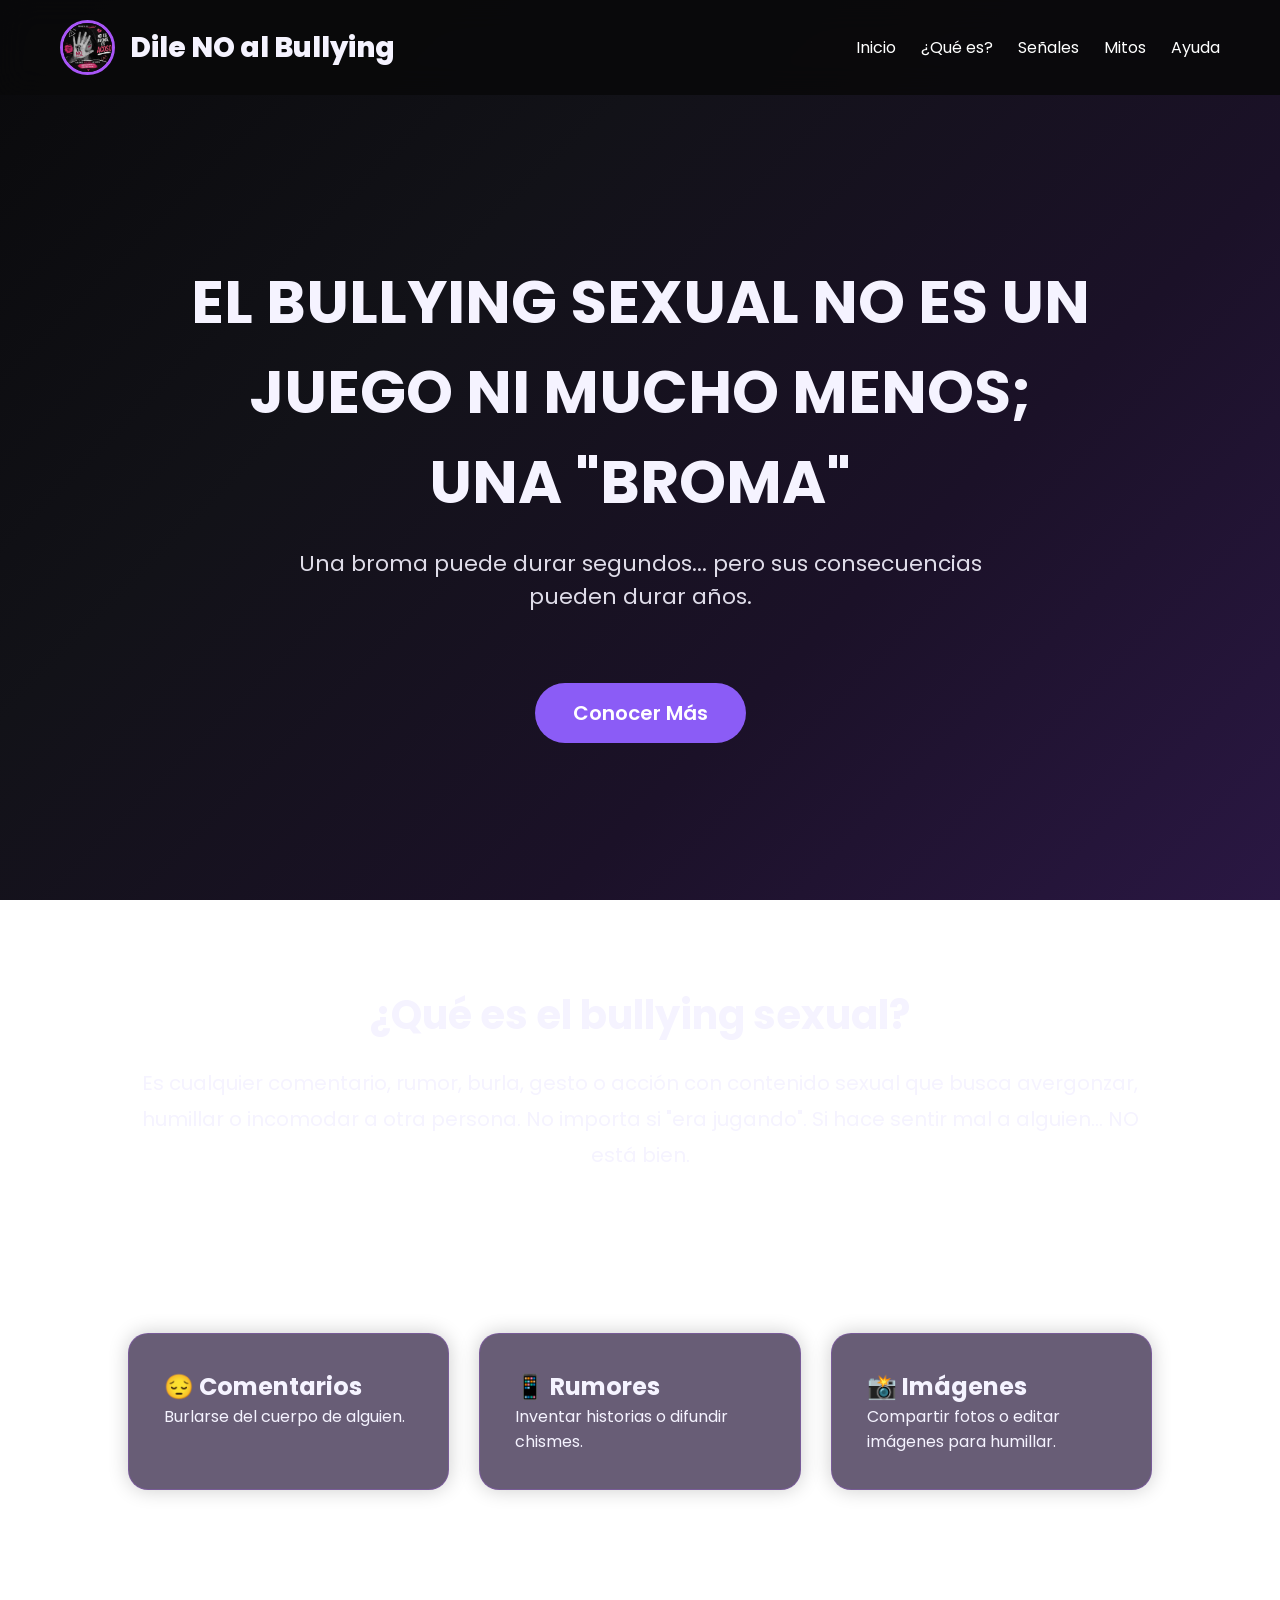
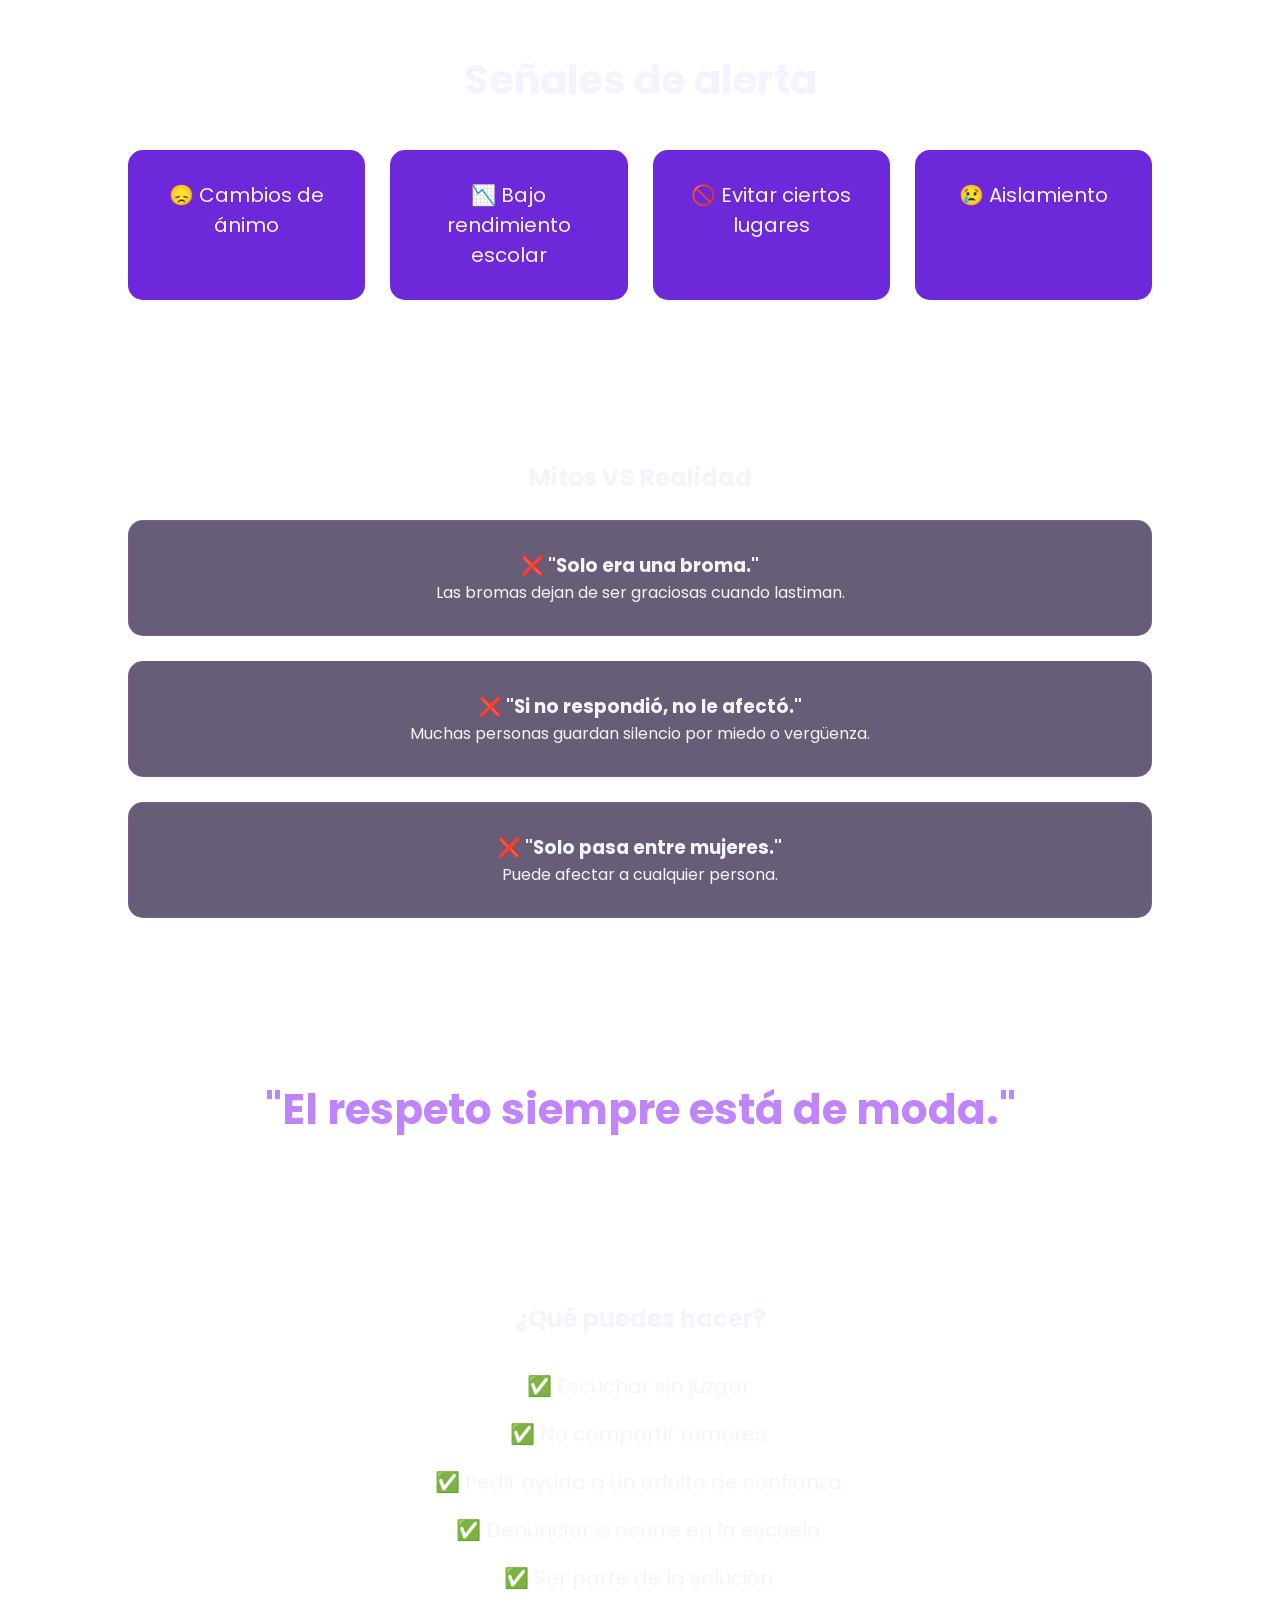
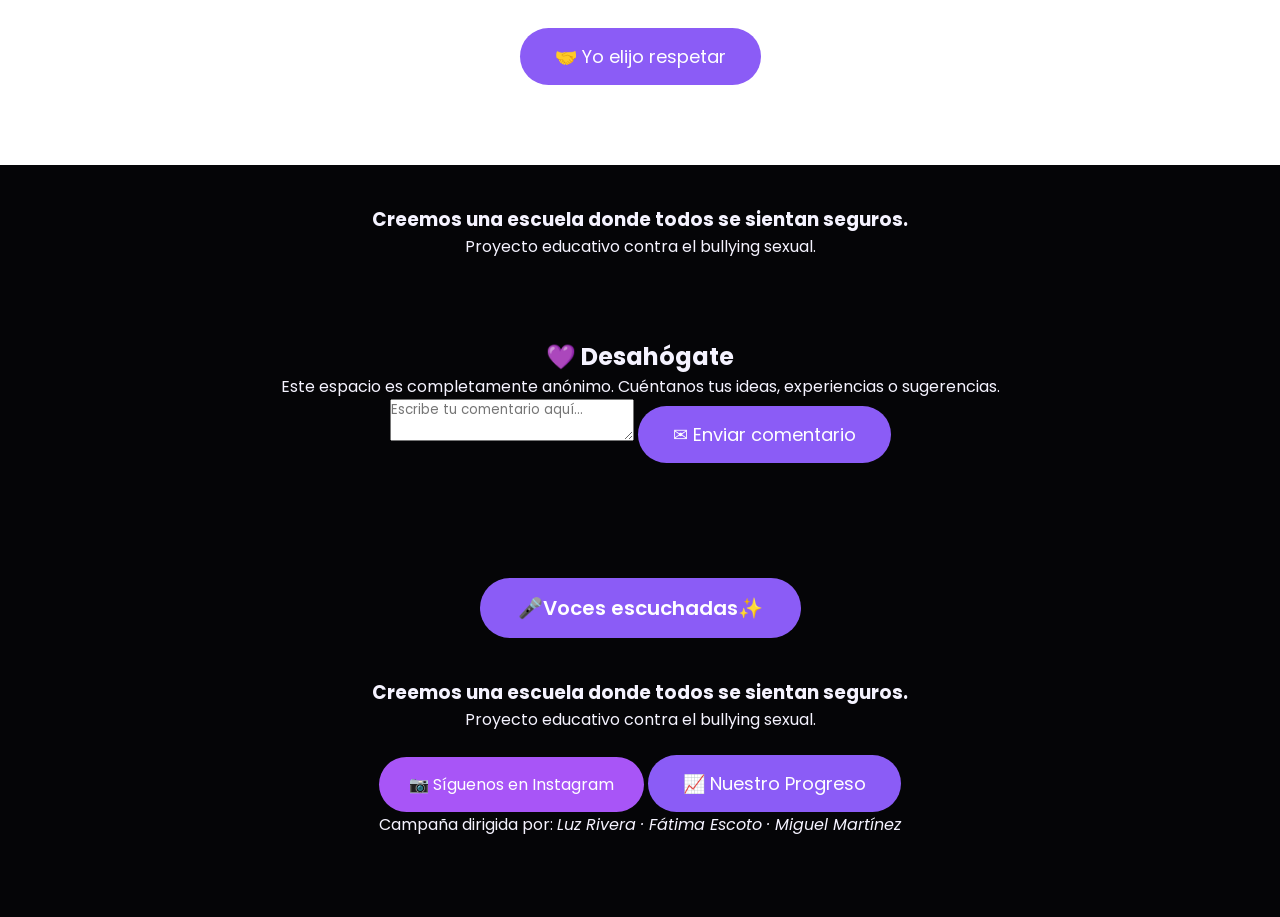
<file: index.html>
<!DOCTYPE html>
<html lang="es">

<head>

    <!-- Google Analytics -->
    <script async src="https://www.googletagmanager.com/gtag/js?id=G-J3F2F3NEQV"></script>
    <script>
        window.dataLayer = window.dataLayer || [];
        function gtag(){dataLayer.push(arguments);}
        gtag('js', new Date());

        gtag('config', 'G-J3F2F3NEQV');
    </script>

    <meta charset="UTF-8">
    <meta name="viewport" content="width=device-width, initial-scale=1.0">

    <title>El Bullying Sexual No Es Un Juego</title>

    <link rel="stylesheet" href="style.css">

    <link rel="preconnect" href="https://fonts.googleapis.com">
    <link rel="preconnect" href="https://fonts.gstatic.com" crossorigin>

    <link href="https://fonts.googleapis.com/css2?family=Poppins:wght@300;400;600;700;800&display=swap" rel="stylesheet">

</head>

<body>

<div class="loader">
    <h1>Cargando...</h1>
</div>

<header>

<nav>

<div class="logo">

    <img src="imagenes/WhatsApp Image 2026-07-25 at 2.46.03 PM.jpeg" alt="Equipo">

    <span>Dile NO al Bullying</span>

</div>

<ul>

    <li><a href="#inicio">Inicio</a></li>
    <li><a href="#quees">¿Qué es?</a></li>
    <li><a href="#senales">Señales</a></li>
    <li><a href="#mitos">Mitos</a></li>
    <li><a href="#ayuda">Ayuda</a></li>

</ul>

</nav>

<section id="inicio" class="hero">

<h1>
EL BULLYING SEXUAL NO ES UN JUEGO NI MUCHO MENOS; UNA "BROMA"
</h1>

<p>
Una broma puede durar segundos...
pero sus consecuencias pueden durar años.
</p>

<a href="#quees" class="boton">
    Conocer Más
</a>

</section>

</header>

<section id="quees" class="info">

<h2>¿Qué es el bullying sexual?</h2>

<p>

Es cualquier comentario, rumor, burla, gesto o acción con contenido sexual que busca avergonzar, humillar o incomodar a otra persona.

No importa si "era jugando".

Si hace sentir mal a alguien...
NO está bien.

</p>

</section>



<section class="cards">

<div class="card">

<h2>😔 Comentarios</h2>

<p>

Burlarse del cuerpo de alguien.

</p>

</div>

<div class="card">

<h2>📱 Rumores</h2>

<p>

Inventar historias o difundir chismes.

</p>

</div>

<div class="card">

<h2>📸 Imágenes</h2>

<p>

Compartir fotos o editar imágenes para humillar.

</p>

</div>

</section>



<section id="senales">

<h2 class="titulo">Señales de alerta</h2>

<div class="contenedor">

<div class="caja">
😞 Cambios de ánimo
</div>

<div class="caja">
📉 Bajo rendimiento escolar
</div>

<div class="caja">
🚫 Evitar ciertos lugares
</div>

<div class="caja">
😢 Aislamiento
</div>

</div>

</section>



<section id="mitos" class="mitos">

<h2>Mitos VS Realidad</h2>

<div class="mito">

<h3>❌ "Solo era una broma."</h3>

<p>

Las bromas dejan de ser graciosas cuando lastiman.

</p>

</div>

<div class="mito">

<h3>❌ "Si no respondió, no le afectó."</h3>

<p>

Muchas personas guardan silencio por miedo o vergüenza.

</p>

</div>

<div class="mito">

<h3>❌ "Solo pasa entre mujeres."</h3>

<p>

Puede afectar a cualquier persona.

</p>

</div>

</section>



<section class="frase">

<h2>

"El respeto siempre está de moda."

</h2>

</section>



<section id="ayuda" class="ayuda">

<h2>¿Qué puedes hacer?</h2>

<ul>

<li>✅ Escuchar sin juzgar.</li>

<li>✅ No compartir rumores.</li>

<li>✅ Pedir ayuda a un adulto de confianza.</li>

<li>✅ Denunciar si ocurre en la escuela.</li>

<li>✅ Ser parte de la solución.</li>

</ul>

<button id="promesa">

🤝 Yo elijo respetar

</button>

<p id="mensaje"></p>

</section>



<footer>

<h3>

Creemos una escuela donde todos se sientan seguros.

</h3>

<p>

Proyecto educativo contra el bullying sexual.

</p>

    <section class="comentarios">

<h2>💜 Desahógate</h2>

<p>
Este espacio es completamente anónimo.
Cuéntanos tus ideas, experiencias o sugerencias.
</p>

<form action="https://formspree.io/f/xrpzzgzb" method="POST">

<textarea
name="mensaje"
placeholder="Escribe tu comentario aquí..."
required></textarea>

<button type="submit">
✉ Enviar comentario
</button>

</form>

</section>

<a href="mural.html" class="boton">
    🎤Voces escuchadas✨
</a>

<footer>

<h3>
Creemos una escuela donde todos se sientan seguros.
</h3>

<p>
Proyecto educativo contra el bullying sexual.
</p>

<a
href="https://www.instagram.com/stop.bullying_ya/"
target="_blank"
class="instagram">

📷 Síguenos en Instagram
</a>
<a
href="progreso.html"
class="boton-progreso">

📈 Nuestro Progreso

</a>

<p>

Campaña dirigida por:
<em>Luz Rivera · Fátima Escoto · Miguel Martínez</em>

</p>

</footer>

<script src="script.js"></script>

</body>

</html>
</file>
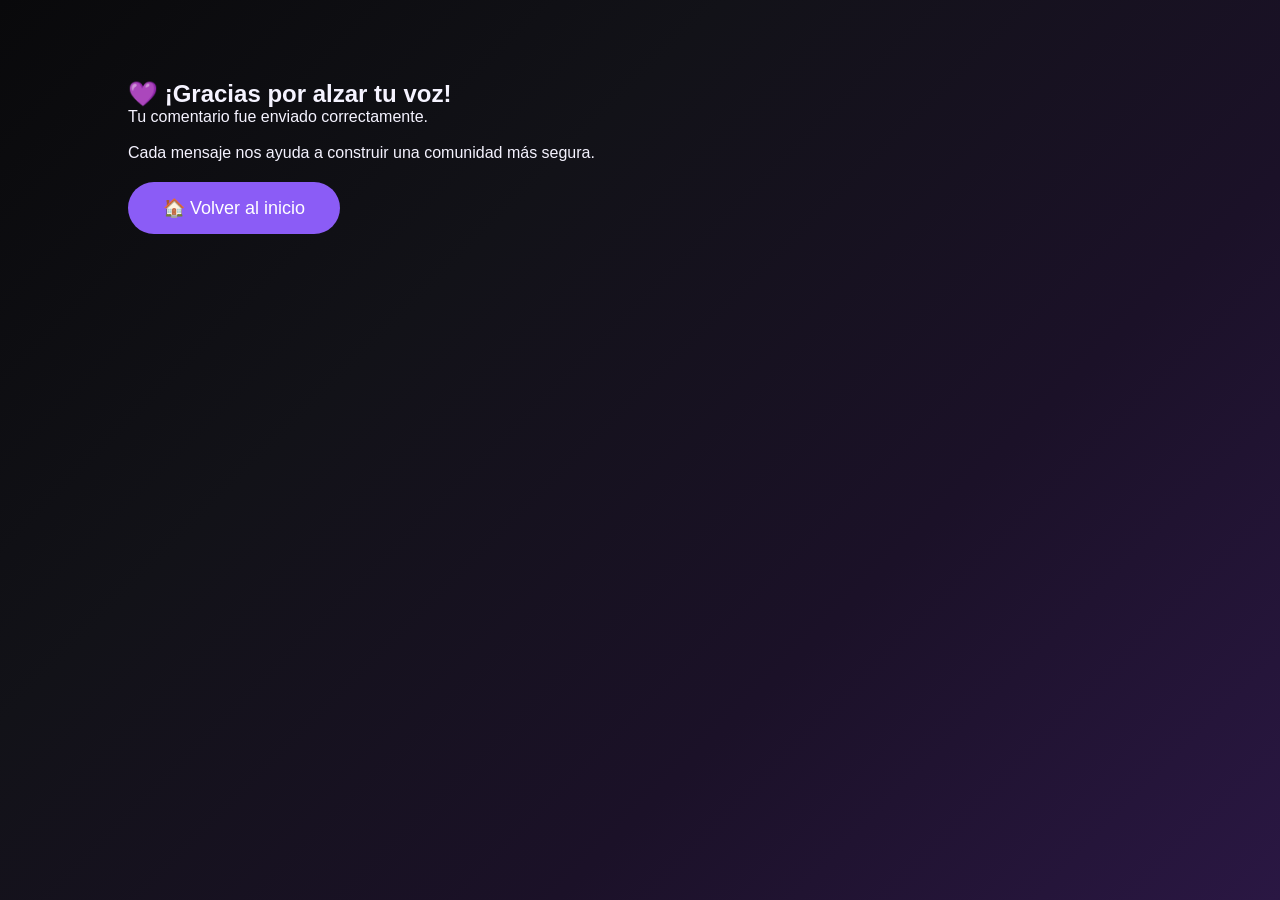
<file: gracias.html>
<!DOCTYPE html>
<html lang="es">

<head>

<meta charset="UTF-8">

<meta name="viewport" content="width=device-width, initial-scale=1.0">

<title>¡Gracias!</title>

<link rel="stylesheet" href="style.css">

</head>

<body>

<section class="gracias">

<h1>💜 ¡Gracias por alzar tu voz!</h1>

<p>

Tu comentario fue enviado correctamente.

<br><br>

Cada mensaje nos ayuda a construir
una comunidad más segura.

</p>

<a href="index.html" class="boton-progreso">

🏠 Volver al inicio

</a>

</section>

</body>

</html>
</file>
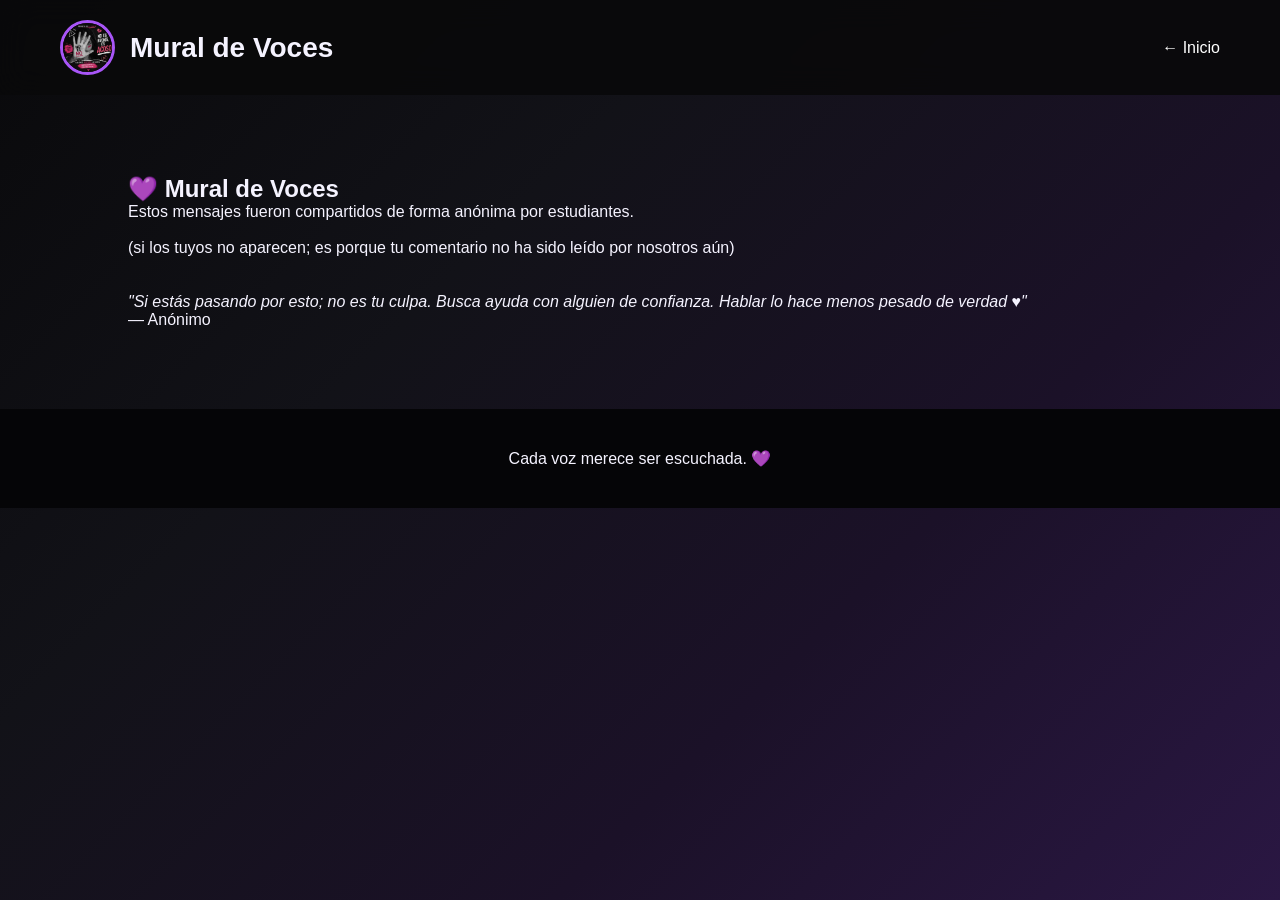
<file: mural.html>
<!DOCTYPE html>
<html lang="es">

<head>

    <meta charset="UTF-8">

    <title>Mural de Voces</title>

    <link rel="stylesheet" href="style.css">

</head>

<body>

<header>

<nav>

<div class="logo">

<img src="imagenes/WhatsApp Image 2026-07-25 at 2.46.03 PM.jpeg" alt="Equipo">

<span>Mural de Voces</span>

</div>

<ul>

<li><a href="index.html"> ← Inicio</a></li>

</ul>

</nav>

</header>

<section class="mural">

<h1>💜 Mural de Voces</h1>

<p>

Estos mensajes fueron compartidos de forma anónima por estudiantes. <br><br>
  (si los tuyos no aparecen; es porque tu comentario no ha sido leído por nosotros aún)
    
<br>
<br>
<br>
    
</p>

<div class="comentarios-publicos">

<div class="comentario">

<p>

<em>"Si estás pasando por esto; no es tu culpa. Busca ayuda con alguien de confianza. Hablar lo hace menos pesado de verdad ♥"</em>

</p>

<span>— Anónimo</span>

</div>

  </div>

</section>

<footer>

<p>

Cada voz merece ser escuchada. 💜

</p>

</footer>

</body>

</html>
</file>
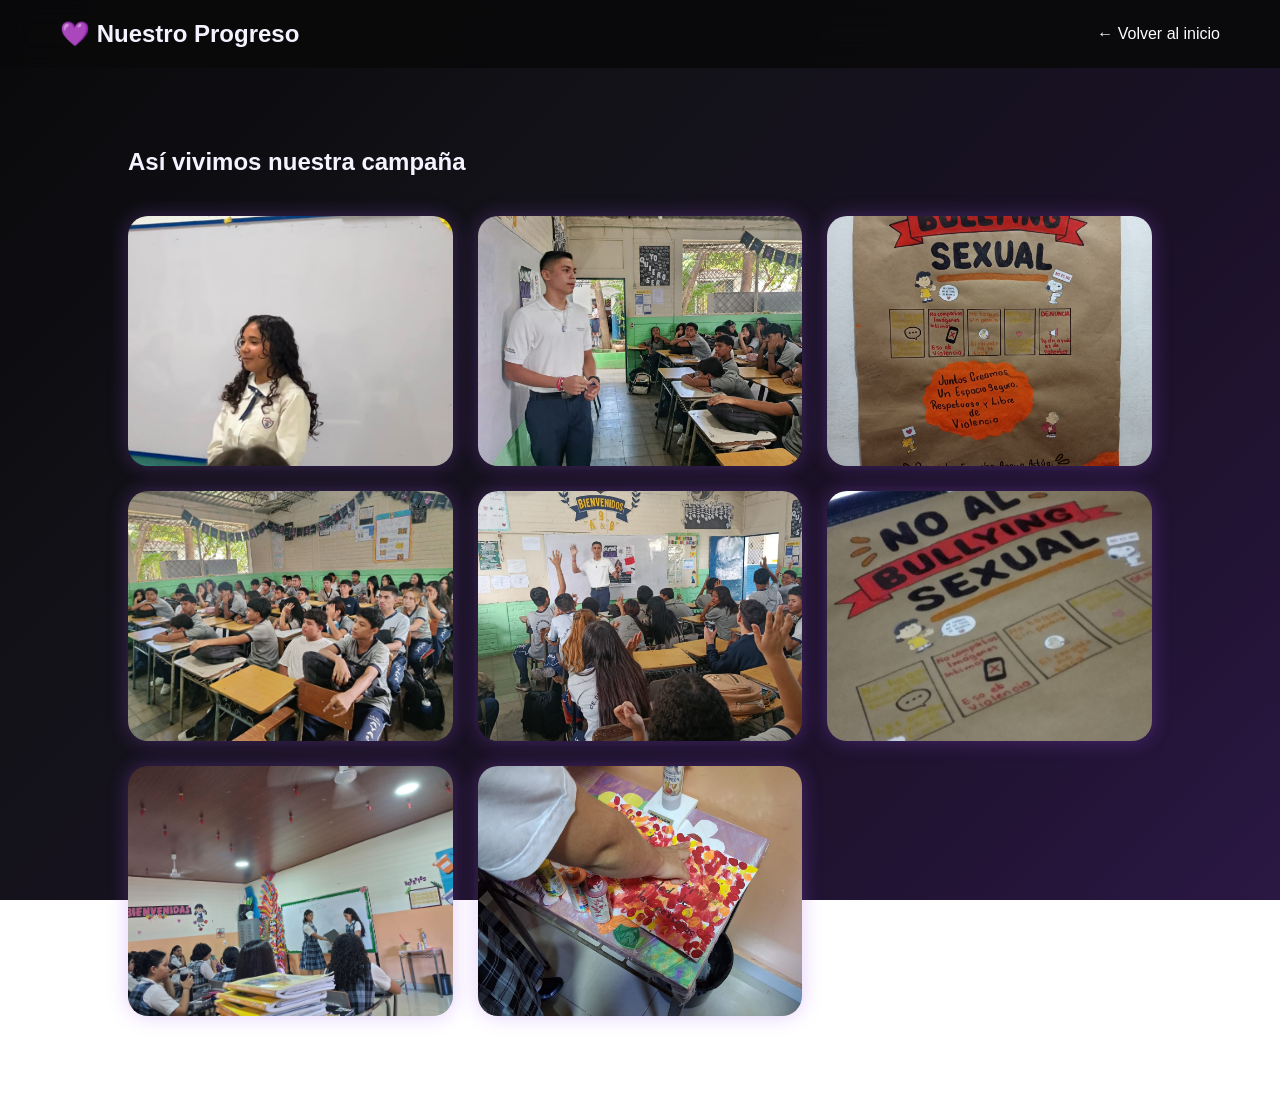
<file: progreso.html>
<!DOCTYPE html>

<html lang="es">

<head>

<meta charset="UTF-8">

<meta name="viewport"
content="width=device-width, initial-scale=1.0">

<title>Nuestro Progreso</title>

<link rel="stylesheet" href="style.css">

</head>

<body>

<nav>

<h2>💜 Nuestro Progreso</h2>

<a href="index.html">
← Volver al inicio
</a>

</nav>

<section>

<h1>Así vivimos nuestra campaña</h1>

<div class="galeria">

<img src="imagenes/WhatsApp Image 2026-07-27 at 11.23.37 AM.jpeg">

<img src="imagenes/WhatsApp Image 2026-07-27 at 11.51.52 AM.jpeg">
  
<img src="imagenes/WhatsApp Image 2026-08-02 at 10.50.10 PM.jpeg">
  
<img src="imagenes/WhatsApp Image 2026-07-27 at 11.51.53 AM.jpeg">

<img src="imagenes/WhatsApp Image 2026-07-27 at 11.51.54 AM.jpeg">

<img src="imagenes/WhatsApp Image 2026-07-29 at 9.13.25 PM.jpeg">

<img src="imagenes/WhatsApp Image 2026-07-30 at 10.52.17 AM.jpeg">
  
<img src="imagenes/WhatsApp Image 2026-07-30 at 10.52.18 AM.jpeg">

</div>

</section>

</body>

</html>
</file>
<file: style.css>
/* ========================= */
/*        ESTILOS BASE       */
/* ========================= */

*{
    margin:0;
    padding:0;
    box-sizing:border-box;
    font-family:'Poppins',sans-serif;
    scroll-behavior:smooth;
}

body{
    background:linear-gradient(
        135deg,
        #09090B,
        #121218,
        #1B1128,
        #2A1743
    );

     background-attachment:fixed;

    color:#F5F3FF;
}

/* ========================= */
/*          LOADER           */
/* ========================= */

.loader{
    position:fixed;
    width:100%;
    height:100vh;
    background:#09090B;
    display:flex;
    justify-content:center;
    align-items:center;
    z-index:9999;
    animation:desaparecer .8s forwards;
    animation-delay:1.5s;
}

@keyframes desaparecer{
    to{
        opacity:0;
        visibility:hidden;
    }
}

/* ========================= */
/*        NAVEGACIÓN         */
/* ========================= */

nav{

display:flex;
justify-content:space-between;
align-items:center;

padding:20px 60px;

position:sticky;
top:0;

background:rgba(9,9,11,.90);
backdrop-filter:blur(15px);

z-index:100;

}

.logo{

font-size:28px;
font-weight:800;

}

nav ul{

display:flex;
gap:25px;
list-style:none;

}

nav a{

color:white;
text-decoration:none;
transition:.3s;

}

nav a:hover{

color:#C084FC;

}

.hero{

    height:90vh;

    display:flex;

    flex-direction:column;

    justify-content:center;

    align-items:center;

    text-align:center;

    padding:30px;

}

.hero h1{

font-size:60px;

max-width:900px;

margin-bottom:20px;

animation:subir 1s;

}

.hero p{

font-size:22px;

max-width:700px;

opacity:.9;

margin-bottom:35px;

animation:subir 1.3s;

}

button{

background:#8B5CF6;

color:white;

border:none;

padding:15px 35px;

font-size:18px;

border-radius:40px;

cursor:pointer;

transition:.3s;

}

.boton{

    display:inline-block;

    margin-top:35px;

    background:#8B5CF6;

    color:white;

    text-decoration:none;

    padding:15px 38px;

    border-radius:40px;

    font-size:20px;

    font-weight:600;

    transition:.3s;

}

.boton:hover{

    background:#A855F7;

    transform:scale(1.08);

    box-shadow:0 0 25px #A855F7;

}

.instagram{

display:inline-block;

margin-top:25px;

padding:15px 30px;

background:#A855F7;

color:white;

text-decoration:none;

border-radius:40px;

transition:.3s;

}

.logo{

    display:flex;
    align-items:center;
    gap:15px;

    font-size:28px;
    font-weight:800;

}

.logo img{

    width:55px;
    height:55px;

    border-radius:50%;

    object-fit:cover;

    border:3px solid #A855F7;

}

.logo img{

    transition:.4s;

}

.logo img:hover{

    transform:scale(1.12) rotate(-5deg);

    box-shadow:0 0 20px #A855F7;

}

.instagram:hover{

background:#C084FC;

transform:scale(1.05);

}

button:hover{

transform:scale(1.08);

background:#A855F7;

box-shadow:0 0 25px #A855F7;

}
.boton-progreso{

display:inline-block;

margin-top:20px;

padding:15px 35px;

background:#8B5CF6;

color:white;

text-decoration:none;

border-radius:40px;

font-size:18px;

transition:.3s;

}

.boton-progreso:hover{

background:#A855F7;

transform:scale(1.08);

box-shadow:0 0 20px #A855F7;

}

.galeria{

display:grid;

grid-template-columns:repeat(auto-fit,minmax(280px,1fr));

gap:25px;

margin-top:40px;

}

.galeria img{

width:100%;

height:250px;

object-fit:cover;

border-radius:20px;

transition:.4s;

box-shadow:0 0 20px rgba(168,85,247,.3);

}

.galeria img:hover{

transform:scale(1.05);

box-shadow:0 0 35px rgba(168,85,247,.8);

}

/* ========================= */
/*       SECCIONES           */
/* ========================= */

section{

padding:80px 10%;

}

.info{

text-align:center;

}

.info h2{

font-size:40px;

margin-bottom:20px;

}

.info p{

font-size:20px;

line-height:1.8;

}

/* ========================= */
/*          TARJETAS         */
/* ========================= */

.cards{

display:grid;

grid-template-columns:repeat(auto-fit,minmax(250px,1fr));

gap:30px;

}

.card{

background:rgba(40,25,60,.70);

padding:35px;

border-radius:20px;

backdrop-filter:blur(10px);

transition:.4s;

box-shadow:0 0 20px rgba(0,0,0,.2);

border:1px solid rgba(168,85,247,.25);

}

.card:hover{

transform:translateY(-10px);

background:rgba(60,35,90,.90);

border:1px solid rgba(168,85,247,.25);

}

/* ========================= */
/*       SEÑALES             */
/* ========================= */

.titulo{

text-align:center;

font-size:40px;

margin-bottom:40px;

}

.contenedor{

display:grid;

grid-template-columns:repeat(auto-fit,minmax(220px,1fr));

gap:25px;

}

.caja{

background:#6D28D9;

padding:30px;

border-radius:15px;

text-align:center;

font-size:20px;

transition:.3s;

}

.caja:hover{

transform:scale(1.05);

}

/* ========================= */
/*      MITOS               */
/* ========================= */

.mitos{

text-align:center;

}

.mito{

margin-top:25px;

background:rgba(40,25,60,.70);

padding:30px;

border-radius:15px;

border:1px solid rgba(168,85,247,.25);

}

/* ========================= */
/*      FRASE               */
/* ========================= */

.frase{

text-align:center;

font-size:28px;

font-weight:bold;

color:#C084FC;

}

/* ========================= */
/*       AYUDA              */
/* ========================= */

.ayuda{

text-align:center;

}

.ayuda ul{

list-style:none;

margin:35px 0;

}

.ayuda li{

margin:18px;

font-size:20px;

}

/* ========================= */
/*        FOOTER            */
/* ========================= */

footer{

padding:40px;

text-align:center;

background:#050507;

}

/* ========================= */
/*      ANIMACIONES         */
/* ========================= */

@keyframes subir{

from{

opacity:0;

transform:translateY(60px);

}

to{

opacity:1;

transform:translateY(0);

}

}

/* ========================= */
/*      RESPONSIVE          */
/* ========================= */

@media(max-width:768px){

nav{

flex-direction:column;

gap:15px;

padding:20px;

}

nav ul{

flex-wrap:wrap;

justify-content:center;

}

.hero h1{

font-size:38px;

}

.hero p{

font-size:18px;

}

.info h2{

font-size:32px;

}
.comentarios{

    max-width:700px;

    margin:80px auto;

    text-align:center;

}

.comentarios h2{

    color:#C084FC;

    margin-bottom:15px;

}

.comentarios p{

    margin-bottom:25px;

}

.comentarios textarea{

    width:100%;

    height:180px;

    padding:18px;

    border:none;

    border-radius:18px;

    resize:none;

    background:#1B1128;

    color:white;

    font-size:17px;

    outline:none;

}

.comentarios textarea:focus{

    box-shadow:0 0 20px rgba(168,85,247,.6);

}

.comentarios button{

    margin-top:20px;

}
.gracias{

height:100vh;

display:flex;

flex-direction:column;

justify-content:center;

align-items:center;

text-align:center;

padding:30px;

}

.gracias h1{

font-size:55px;

margin-bottom:25px;

color:#C084FC;

}

.gracias p{

font-size:22px;

max-width:700px;

line-height:1.8;

}
/* ========================= */
/*       MURAL DE VOCES      */
/* ========================= */

.mural{

    min-height:100vh;

    padding:80px 10%;

    text-align:center;

}


.mural h1{

    font-size:50px;

    color:#C084FC;

    margin-bottom:20px;

}


.mural > p{

    font-size:20px;

    max-width:700px;

    margin:auto;

    line-height:1.8;

    opacity:.9;

}


/* CONTENEDOR DE TARJETAS */

.comentarios-publicos{

    display:grid;

    grid-template-columns:repeat(auto-fit,minmax(280px,1fr));

    gap:30px;

    margin-top:50px;

}


/* TARJETAS DE COMENTARIOS */

.comentario{

    background:rgba(40,25,60,.75);

    padding:30px;

    border-radius:25px;

    text-align:left;

    backdrop-filter:blur(12px);

    border:1px solid rgba(192,132,252,.2);

    transition:.4s;

    box-shadow:0 0 20px rgba(0,0,0,.3);

}


.comentario:hover{

    transform:translateY(-10px);

    box-shadow:0 0 30px rgba(168,85,247,.5);

}


/* TEXTO DEL COMENTARIO */

.comentario p{

    font-size:18px;

    line-height:1.7;

}


/* AUTOR ANÓNIMO */

.comentario span{

    display:block;

    margin-top:20px;

    color:#C084FC;

    font-weight:bold;

}


/* BOTÓN VOLVER */

.volver{

    display:inline-block;

    margin-top:40px;

}
</file>
